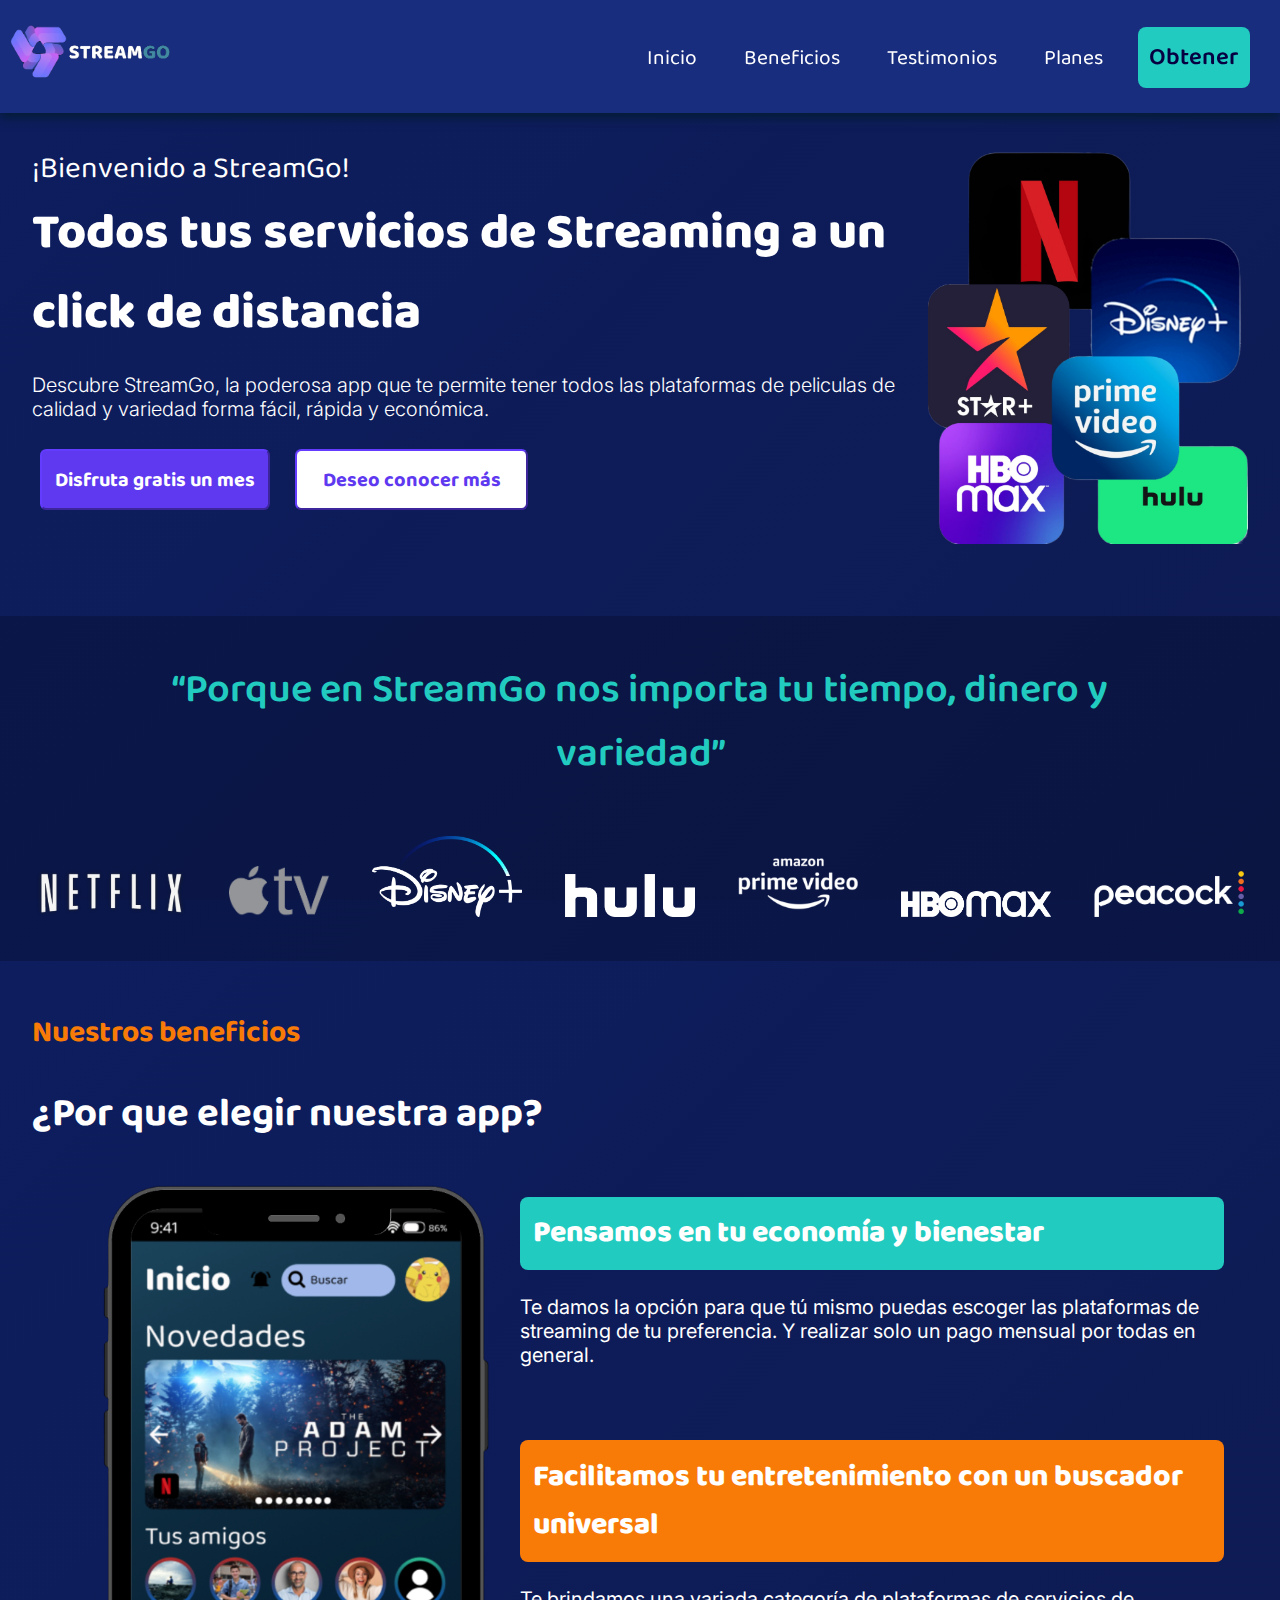
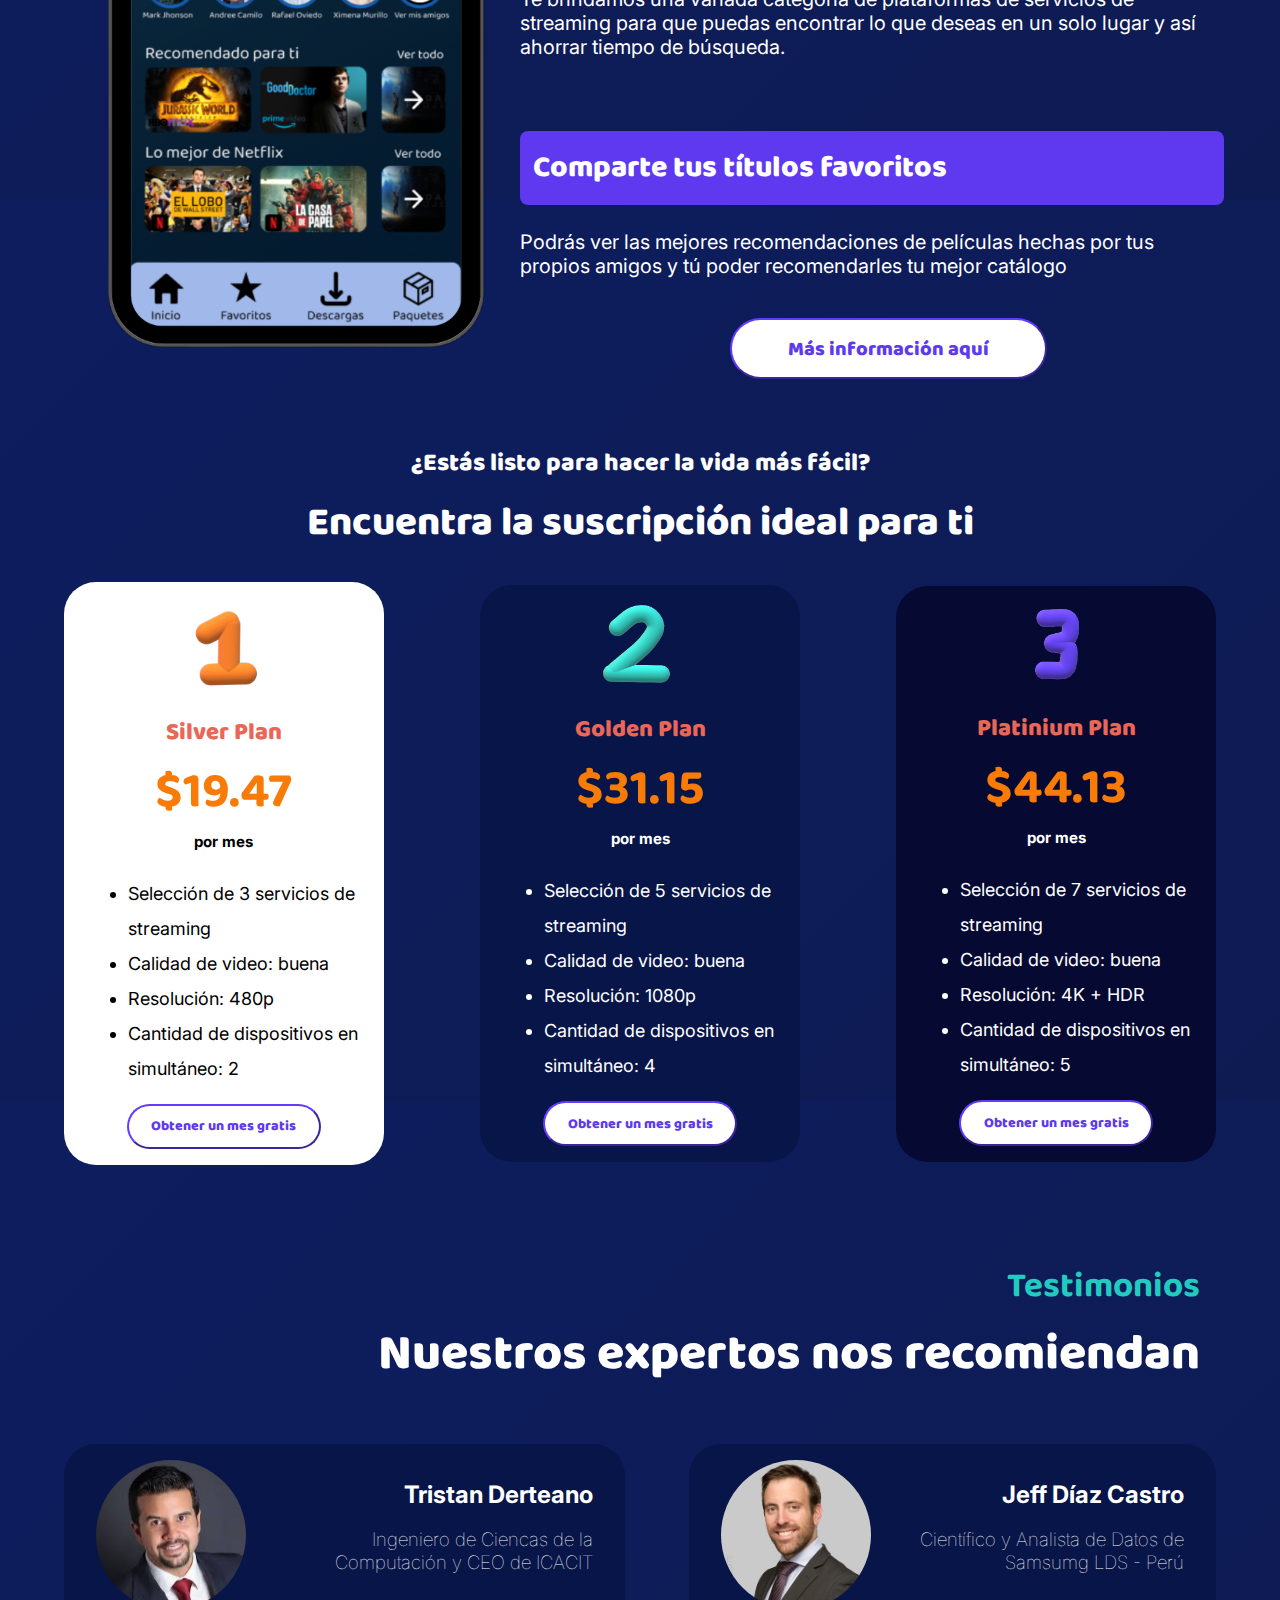
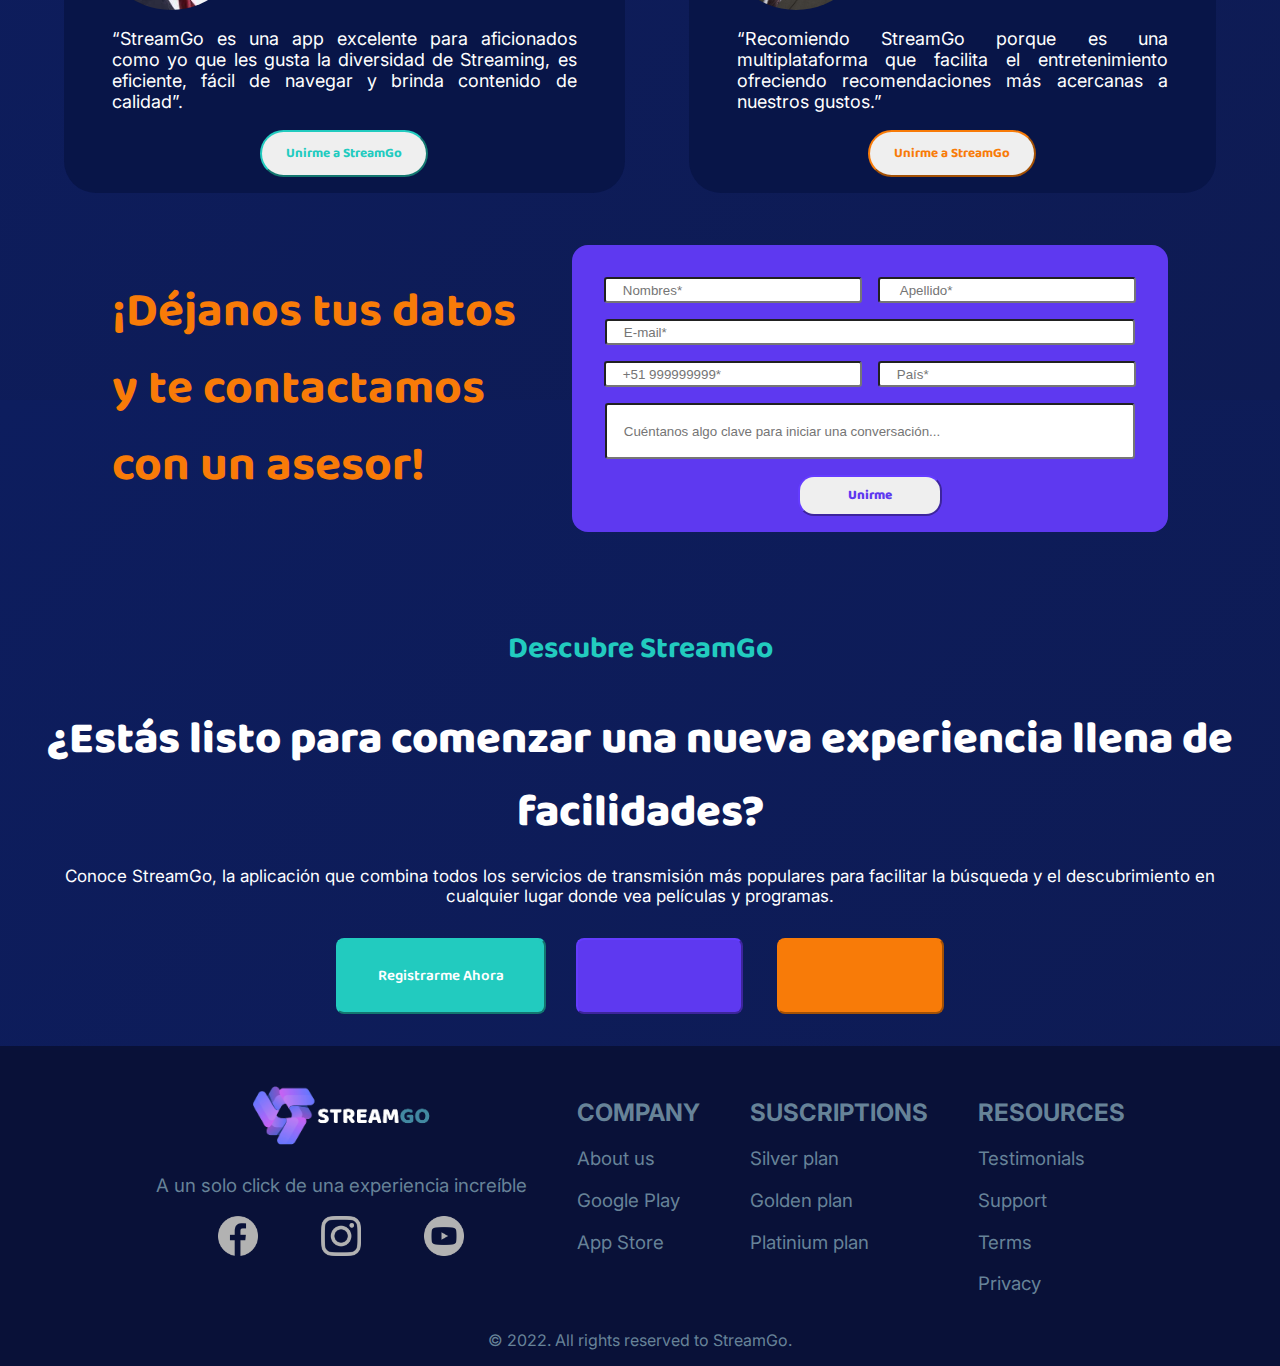
<file: index.html>
<!DOCTYPE html>
<html lang="es">

<head>
  <meta charset="UTF-8" />
  <meta name="viewport" content="width=device-width, initial-scale=1.0" />
  <title>StreamGo - All that you want in one place</title>
  <link rel="shortcut icon" href="./imgs/StreamGoLogo1.ico" type="image/x-icon" />
  <link rel="stylesheet" href="./css/style.css">
  <link rel="stylesheet" href="https://cdnjs.cloudflare.com/ajax/libs/font-awesome/6.2.0/css/all.min.css">
</head>

<body class="body">

  <header class="header">
    <nav class="nav">
      <input type="checkbox" id="check">
      <label for="check" class="checkbtn">
        <i class="fas fa-bars"></i>
      </label>
          <img src="./imgs/StreamGoLogo.png" alt="LogoStreamGo" width="180" height="70" class="nav__logo" />
        <ul class="Mainmenu">
              <li><h2><a href="#inicio" class="menu__link"> Inicio </a></h2></li>
              <li><h2><a href="#beneficios" class="menu__link">Beneficios</a></h2></li>
              <li><h2><a href="#testimonios" class="menu__link">Testimonios</a></h2></li>
              <li><h2><a href="#planes" class="menu__link">Planes</a></h2></li>
              <li><h2><a href="#obtener" class="menu__link__button">Obtener</a></h2></li>
        </ul>
    </nav>
  </header>

  <main>
    <section class="Inicio" id="inicio">
        <div class="Incio__text">
          <h2 class="Incio__text__subtitle">¡Bienvenido a StreamGo!</h2>
          <h1 class="Inicio__text__title"> Todos tus servicios de Streaming a un click de distancia</h1>
          <p class="Inicio__text__p"> Descubre StreamGo, la poderosa app que te permite tener todos las plataformas de peliculas de calidad y variedad forma fácil, rápida y económica.</p>
           <div class="Inicio__buttons">
            <button class="Inicio__button1"><a href="#planes" style="color:white">Disfruta gratis un mes</a></button>
            <button class="Inicio__button2"> <a href="#beneficios" style="color:#5E39F0 ;">Deseo conocer más</a></button>
          </div>
        </div>
        <div class="Inicio__img">
          <img src="./imgs/My project.png" alt="Imagen_streaming" width="320" height="400">
        </div>
    </section>

    <section class="Frase" id="frase">
      <div>
        <h3 class="Frase__text">“Porque en StreamGo nos importa tu tiempo, dinero y variedad”</h3>
      </div>
      <div class="Frase__imgs">
        <img src="./imgs/netflix_PNG33.png" alt="LogoImg1" width="150" class="Frase__imgs__alone">
        <img src="./imgs/Logo-Appletv.png" alt="LogoImg2" width="100" class="Frase__imgs__alone">
        <img src="./imgs/disney-plus-logo-1.png" alt="LogoImg3" width="150" class="Frase__imgs__alone">
        <img src="./imgs/Logo-Hulu.png" alt="LogoImg4"  width="130" class="Frase__imgs__alone">
        <img src="./imgs/amazon-prime-video-logo.png" alt="LogoImg5" width="120" class="Frase__imgs__alone">
        <img src="./imgs/logo-HBO_Max-White.png" alt="LogoImg6" width="150" class="Frase__imgs__alone">
        <img src="./imgs/kindpng_6202861.png" alt="LogoImg7" width="150" class="Frase__imgs__alone">
      </div>
    </section>

    <section class="Beneficios" id="beneficios">
      <div class="Beneficios__header">
        <h2 class="Beneficios__header__h2"> Nuestros beneficios</h2>
        <h1 class="Beneficios__header__h1">¿Por que elegir nuestra app?</h1>
      </div>
      <div class="Beneficios__body">
        <div class="Beneficios__body__img">
          <img src="./imgs/Complete-MobileDesign.png" alt="StreamGo_phone" width="400" height="">
        </div>
        <div class="Beneficios__body__text_button">
          <div class="Beneficios__body__mini_text">
            <div class="Beneficios__body__minititles">
              <h2 class="Beneficios__body__minititles1">01</h2>
              <h2 class="Beneficios__body__minititles2">02</h2>
              <h2 class="Beneficios__body__minititles3">03</h2>
            </div>
            <div class="Beneficios__body__center">
              <div class="Beneficios__body__text">
                <div class="Beneficios__body__text__div1">
                  <h2 class="Beneficios__body__text__h1">Pensamos en tu economía y  bienestar</h2>
                <p class="Beneficios__body__text__p1">Te damos la opción para que tú mismo puedas escoger las plataformas de streaming de tu preferencia.
                   Y realizar solo un pago mensual por todas en general.</p>
                </div>
                <div class="Beneficios__body__text__div2">
                  <h2 class="Beneficios__body__text__h2">Facilitamos tu  entretenimiento con un buscador universal</h2>
                <p class="Beneficios__body__text__p2">Te brindamos una variada categoría de plataformas de servicios de streaming para que puedas encontrar
                   lo que deseas en un solo lugar y así ahorrar tiempo de búsqueda.</p>
                </div>
                <div class="Beneficios__body__text__div3">
                  <h2 class="Beneficios__body__text__h3">Comparte tus títulos favoritos</h2>
                <p class="Beneficios__body__text__p3">Podrás ver las mejores recomendaciones de películas hechas por tus propios amigos y tú poder recomendarles
                   tu mejor catálogo</p>
                </div>
              </div>
            </div>
          </div>
          <div class="Beneficios__body__button">
            <button class="Beneficios__body__button1">Más información aquí</button>
          </div>
        </div>
      </div>
    </section>

    <section class="Planes" id="planes">
      <div class="Planes__header">
        <p class="Planes__header__p">¿Estás listo para hacer la vida más fácil?</p>
        <h1 class="Planes__header__h1">Encuentra la suscripción ideal para ti</h1>
      </div>
      <div class="Planes__boxes">
        <div class="Planes__boxes__silver">
          <div class="Planes__img">
            <img class="Planes__img1" src="./imgs/Imagen1.png" alt="Imagen1" width="100">
          </div>
          <h2 class="Plan__titlep">Silver Plan</h2>
          <h1 class="Plan__pricep"> $19.47 </h1>
          <h5 class="Plan__pormesp">por mes</h5>
          <ul class="Plan__listp">
            <li>Selección de 3 servicios de streaming</li>
            <li>Calidad de video: buena</li>
            <li>Resolución: 480p</li>
            <li>Cantidad de dispositivos en simultáneo: 2</li>
          </ul>
          <div class="Plan__buttton">
            <button class="Plan__button">Obtener un mes gratis</button>
          </div>
        </div>
        <div class="Planes__boxes__golden">
          <div class="Planes__img">
            <img class="Planes__img2" src="./imgs/Imagen2.png" alt="Imagen2" width="80">
          </div>
          <h2 class="Plan__title">Golden Plan</h2>
          <h1 class="Plan__price"> $31.15 </h1>
          <h5 class="Plan__pormes">por mes</h5>
          <ul class="Plan__list">
            <li>Selección de 5 servicios de streaming</li>
            <li>Calidad de video: buena</li>
            <li>Resolución: 1080p</li>
            <li>Cantidad de dispositivos en simultáneo: 4</li>
          </ul>
          <div class="Plan__buttton">
            <button class="Plan__button">Obtener un mes gratis</button>
          </div>
        </div>
        <div class="Planes__boxes__platinium">
          <div class="Planes__img">
            <img class="Planes__img3" src="./imgs/Imagen3.png" alt="Imagen3" width="60">
          </div>
          <h2 class="Plan__title">Platinium Plan</h2>
          <h1 class="Plan__price"> $44.13 </h1>
          <h5 class="Plan__pormes">por mes</h5>
          <ul class="Plan__list">
            <li>Selección de 7 servicios de streaming</li>
            <li>Calidad de video: buena</li>
            <li>Resolución: 4K + HDR</li>
            <li>Cantidad de dispositivos en simultáneo: 5</li>
          </ul>
          <div class="Plan__buttton">
            <button class="Plan__button">Obtener un mes gratis</button>
          </div>
        </div>
      </div>
    </section>

    <section class="Testimonios" id="testimonios">
      <div class="Testimonios__text">
        <h2 class="Testimonios__text__h2">Testimonios</h2>
        <h1 class="Testimonios__text__h1">Nuestros expertos nos recomiendan</h1>
      </div>
      <div class="Testimonio__body">
        <div class="Testimonio__flecha">
          <img src="./imgs/Flecha_izquierda.png" alt="img1" width="50", height="50">
        </div> 
        <div class="Testimonio__body__card1">
          <div class="Testimonio__body__card1__header">
            <img src="./imgs/FotoPerfil1.jpg" alt="FotoPerfil1" width="150" class="Testimonio__body__cardimg">
            <div class="Testimonio__body__card1__header_t">
              <h2>Tristan Derteano</h2>
              <h3>Ingeniero de Ciencas de la Computación y CEO de ICACIT</h3>
            </div>
          </div>
          <p class="Testimonio__body__card1__p">“StreamGo es una app excelente para aficionados como yo que les gusta la diversidad de Streaming,
             es eficiente, fácil de navegar y brinda contenido de calidad”.</p>
             <div class="Testimonios__buttons">
              <button class="Testimonio__body__card1__button">Unirme a StreamGo</button>
             </div>
        </div>
        <div class="Testimonio__body__card2">
          <div class="Testimonio__body__card2__header">
            <img src="./imgs/FotoPerfil2.jpg" alt="FotoPerfil2" width="150" class="Testimonio__body__cardimg">
            <div class="Testimonio__body__card2__header_t">
              <h2>Jeff Díaz Castro</h2>
              <h3>Científico y Analista de Datos de Samsumg LDS - Perú</h3>
            </div>
          </div>
          <p class="Testimonio__body__card2__p">“Recomiendo StreamGo porque es una multiplataforma que facilita el entretenimiento ofreciendo
             recomendaciones más acercanas a nuestros gustos.”</p>
             <div class="Testimonios__buttons">
              <button class="Testimonio__body__card2__button">Unirme a StreamGo</button>
             </div>
        </div>
        <div class="Testimonio__flecha">
          <img src="./imgs/Flecha_derecha.png" alt="img1" width="50", height="50">
        </div> 
      </div>
    </section>

    <section class="Contactanos" id="#contactanos">
      <div class="Contactanos__header">
        <h1>¡Déjanos tus datos y te contactamos con un asesor!</h1>
      </div>
      <div class="Contactanos__body">
        <form class="Contactanos__body__form">
          <div class="Contactanos__body__twoinput">
            <input type="name" placeholder="    Nombres*" class="Contactanos__body__twoinput__name" required> 
            <input type="text" placeholder="     Apellido*" class="Contactanos__body__twoinput__lastname" required>
          </div>
          <div class="Contactanos__body__oneinput">
            <input type="email" placeholder="    E-mail*" class="Contactanos__body__oneinput__email" required>
          </div>
          <div class="Contactanos__body__twoinput">
            <input type="number" placeholder="    +51 999999999*" class="Contactanos__body__twoinput__number" required> 
            <input type="text" placeholder="    País*" class="Contactanos__body__twoinput__country" required>
          </div>
          <div class="Contactanos__body__oneinput">
            <input type="text" placeholder="    Cuéntanos algo clave para iniciar una conversación..." class="Contactanos__body__oneinput__text">
          </div>
          <div class="Contactanos__body__submit">
            <input type="submit" value="Unirme" class="Contactanos__body__submitt">
          </div>
        </form>
      </div>
    </section>

    <section class="ObtenerApp" id="obtener">
      <div class="ObtenerApp__bg">
        <h2 class="ObtenerApp__h2">Descubre StreamGo</h2>
        <h1 class="ObtenerApp__h1" >¿Estás listo para comenzar una nueva experiencia llena de facilidades?</h1>
        <p class="ObtenerApp__p">Conoce StreamGo, la aplicación que combina todos los servicios de transmisión más populares
         para facilitar la búsqueda y el descubrimiento en cualquier lugar donde vea películas y programas.</p>
        <div class="ObtenerApp__buttonsa">
         <div class="ObtenerApp__buttons">
          <div class="ObtenerApp__buttonssss1">
            <button class="ObtenerApp__button1">Registrarme Ahora</button>
          </div>
           <div class="ObtenerApp__buttonssss2">
            <button class="ObtenerApp__button2"><a href="https://play.google.com/store/games?hl=es_PE&gl=US" target="_blank">Obtener App</a></button>
            <button class="ObtenerApp__button3"><a href="https://www.apple.com/la/app-store/" target="_blank">Obtener App</a></button>
           </div>
         </div>
        </div>
      </div>
    </section>
  </main>

  <footer class="Footer">
    <div class="Footer__center">
      <div class="Footer__containers">
        <div class="Footer__container1">
          <div class="Footer__container1__img">
            <img src="./imgs/StreamGoLogo.png" alt="LogoStreamGo" width="200  ">
          </div>
          <h3>A un solo click de una experiencia increíble</h3>
          <div class="Footer__container1__logos">
            <a href="https://www.facebook.com/" target="_blank"><img class="imglogo" src="./imgs/logo-facebook.png" alt="Logo_facebook" width="40"></a>
            <a href="https://www.instagram.com/" target="_blank"><img class="imglogo" src="./imgs/logo-instagram.png" alt="Logo_ig" width="40"></a>
            <a href="https://www.youtube.com/" target="_blank"><img class="imglogo" src="./imgs/logo-youtube.png" alt="Logo_yt" width="40"></a>
          </div>
        </div>
        <div class="Footer__container2">
          <h2>COMPANY</h2>
          <h3><a href="#beneficios">About us</a></h3>
          <h3><a href="https://play.google.com/store/games?hl=es_PE&gl=US" target="_blank">Google Play</a></h3>
          <h3><a href="https://www.apple.com/la/app-store/" target="_blank">App Store</a></h3>
        </div>
        <div class="Footer__container3">
          <h2>SUSCRIPTIONS</h2>
          <h3><a href="#planes">Silver plan</a></h3>
          <h3><a href="#planes">Golden plan</a></h3>
          <h3><a href="#planes">Platinium plan</a></h3>
        </div>
        <div class="Footer__container4">
          <h2>RESOURCES</h2>
          <h3><a href="#testimonios">Testimonials</a></h3>
          <h3>Support</h3>
          <h3>Terms</h3>
          <h3>Privacy</h3>
        </div>
      </div>
    </div>
    <div class="Footer__rights">
      <p>© 2022.  All rights reserved to StreamGo.</p>
    </div>
  </footer>
</body>
</html>
</file>
<file: css/style.css>
@import url('https://fonts.googleapis.com/css2?family=Baloo+2:wght@400;500;600;700;800&family=Inter:wght@100;200;300;400;500;600&display=swap');
html{
    box-sizing: border-box;
    height: 100%;
    margin: 0;
    padding: 0;
    scroll-behavior: smooth;  
}
section[id]{
    scroll-margin-top:140px;
}
body{
    margin: 0;
    background: linear-gradient(135deg, #0D1D5E, #0E1B53 );
    background-size: cover;
    height: 100vh;
}
nav{
    padding-top: 0.5rem;
}
main{
    box-sizing: border-box;    
}
.header{
    font-family:'Baloo 2', cursive;
    position: fixed;
    width: 100%;
    background-color: #192d7e;
    box-shadow:0 4px 10px #031C32;
    z-index: 11;
    
}
nav img{
    margin-top: 10px;
}
.Mainmenu{
    list-style: none;
    margin-top: 10px;
    padding-left: 25px;
}
nav ul{
    float: right;
    margin-right: 20px;
}
nav ul li{
    display: inline-block;
    margin: 0px 10px;
}
.checkbtn{
    font-size: 45px;
    color: white;
    float: right;
    line-height: 80px;
    margin-right: 30px;
    cursor: pointer;
    display: none;
}
#check{
    display: none;
}
.menu__link, .menu__link__button{
    padding: 7px 12px;
}
.menu__link{
    color:white;
   font-weight: 400;
   font-size: 21px;
   transition: 0.5s all ease;
   text-decoration: none;
}
.menu__link:hover{
    color:rgb(178, 122, 245);
   font-size: 22px;
   transition: 0.5s all ease;
   
}
.menu__link__button{
    color:rgb(6, 0, 66);
   font-weight: 600;
   font-size: 4 0px;
   text-decoration: none;
   transition: color 0.5s;
   background-color: #22CBBF;
   padding: 0.7rem;
   border-radius: 0.5rem;
   transition: 0.5s;
}

.menu__link__button:hover{
    color: white;
   font-weight: 600;
   font-size: 4
   0px;
   text-decoration: none;
   transition: color 0,50s;
   background-color: #2279cb;
   padding: 1rem;
   border-radius: 0.5rem;
   transition: 0.5s;
}
.Inicio{
    font-family:'Baloo 2', cursive;
    padding-top: 7.5rem;
    padding-left: 2rem;
    padding-right: 2rem;
    display: flex;
    justify-content: space-between;
    color: white;
    margin-bottom: 4rem;    
}
.Incio__text{
    padding-right: 2rem;
}

.Incio__text__subtitle{
        font-weight: 40;
        font-size: 30px;
        margin-bottom: 0px;
    
}
.Inicio__text__title{
    margin: 0;
    font-family: 'Baloo 2';
    font-weight: 800;
    font-size: 50px;
}
.Inicio__text__p{
    font-family: 'Inter', sans-serif;
    font-weight: 300;
    font-size: 20px;
}
.Inicio__img{
    padding-top: 1.5rem;
}
.Inicio__buttons{
    padding: 0.5rem;
    padding-left: 0rem;
}
.Inicio__buttons{
    padding: 0.5rem;
}
.Inicio__button1{
    padding: 0.8rem;
    border-radius: 0.4rem;
    background-color: #5E39F0;
    border-color: #5E39F0;
    font-family: 'Baloo 2';
    font-weight: 700;
    font-size: 20px;
    margin-right: 0.7rem;
    color: white;
    transition: 0.3s all ease;
}
.Inicio__button2{
    padding: 0.8rem;
    padding-left: 1.6rem;
    padding-right: 1.6rem;
    border-radius: 0.4rem;
    background-color: white;
    border-color: #5E39F0;
    color: #5E39F0;
    font-family: 'Baloo 2';
    font-weight: 700;
    font-size: 20px;
    margin-left: 0.7rem;
    transition: 0.3s all ease;
}
.Inicio__button1 a, .Inicio__button2 a{
    text-decoration: none;
}
.Inicio__button1:hover,.Inicio__button2:hover{
    transform:translateY(-5px);
    transition: 0.3s all ease;
}
.Frase{
    margin-top: 1.0rem;
    margin-bottom: 1.0rem;
    padding-top: 0.1rem;
    padding-bottom: 1rem;
    text-align: center;
    font-family: 'Baloo 2';
    font-weight: 800;
    color: #22CBBF;
    background-color: rgba(0, 0, 0, 0.2);
    
}
.Frase__text{   
    font-size: 40px;
    font-weight: 600;
    margin-left: 6rem;
    margin-right: 6rem;
}

.Frase__imgs{
    padding-bottom: 10px;
}
.Frase__imgs__alone{
    margin: 10px;
    margin-left: 20px;
    margin-right: 20px;
}
.Beneficios{
    margin-top: 3rem;
}
.Beneficios__header{
    font-family: 'Baloo 2', cursive;
   color: white;
   padding-left: 2rem;
}
.Beneficios__header__h2{
    font-weight: 700;
    font-size: 30px;
    color: #F87B08;
}
.Beneficios__header__h1{
    margin-top: 0rem;
    font-size: 40px;
    font-weight: 800 bold;
}
.Beneficios__body{
    display: flex;
}
.Beneficios__body__mini_text{
    display: flex;
}
.Beneficios__body__img{
    padding-left: 6rem;
    margin: 0rem;
}
.Beneficios__body__text{
    color: white;
    margin: 1.5rem;
    padding-right: 2rem;
    margin-top: 1.5rem;

}
.Beneficios__body__text__h2, .Beneficios__body__text__h3{
    font-family: 'Baloo 2', cursive;
    font-size: 30px;
    font-weight: 800;
    
}
.Beneficios__body__text__h1{
    font-family: 'Baloo 2', cursive;
    font-size: 30px;
    font-weight: 800;
    margin-top: 0rem;
    padding: 0.8rem;
    border-radius: 0.5rem;
    background-color:#22CBBF;
}
.Beneficios__body__text__h2{
    background-color:#F87B08;
    padding: 0.8rem;
    border-radius: 0.5rem;
}
.Beneficios__body__text__h3{
    background-color: #5E39F0;
    padding: 0.8rem;
    border-radius: 0.5rem;
}
.Beneficios__body__text__p1{
    font-family: 'Inter', sans-serif;
    font-size: 20px;
    padding-bottom: 3rem;

}
.Beneficios__body__text__p2{
    font-family: 'Inter', sans-serif;
    font-size: 20px;
    padding-bottom: 3rem;

}
.Beneficios__body__text__p3{
    font-family: 'Inter', sans-serif;
    font-size: 20px;
    
}
.Beneficios__body__minititles{
    margin-right: 0.5rem;
    margin-left: 6rem;
    display: none;
}
.Beneficios__body__minititles1{
    padding-top: 0.05rem;
    padding-bottom: 0.05rem;
    padding-left: 0.5rem;
    padding-right: 7rem;
    font-family: 'Baloo';
    color: white;
    background-color: #22CBBF;
    border-radius: 1rem;
    font-size: 35px;
    font-weight: 10;
    margin-bottom: 14rem;
}
.Beneficios__body__minititles2{
    padding-top: 0.05rem;
    padding-bottom: 0.05rem;
    padding-left: 0.5rem;
    padding-right: 7rem;
    font-family: 'Baloo';
    color: white;
    background-color: #5E39F0;
    border-radius: 1rem;
    font-size: 35px;
    font-weight: 10;
    margin-bottom: 13.5rem;
}
.Beneficios__body__minititles3{
    padding-top: 0.05rem;
    padding-bottom: 0.05rem;
    padding-left: 0.5rem;
    padding-right: 7rem;
    font-family: 'Baloo';
    color: white;
    background-color: #F87B08;
    border-radius: 1rem;
    font-size: 35px;
    font-weight: 10;
}
.Beneficios__body__button{
    display: flex;
    justify-content: center;
}
.Beneficios__body__button1{
    padding: 0.8rem;
    padding-left: 3.5rem;
    padding-right: 3.5rem;
    border-radius: 3rem;
    background-color: white;
    border-color: #5E39F0;
    color: #5E39F0;
    font-family: 'Baloo 2';
    font-weight: 800;
    font-size: 20px;
    margin-top: 1rem;
    transition: 0.3s all ease;
}
.Beneficios__body__button1:hover{
    color: white;
    background-color: #5E39F0;
    transform: translateY(-10px);
    transition: 0.3s all ease;
}
.Planes{
 margin-top: 4rem;
 margin-bottom: 2rem;

}
.Planes__header{
    font-family: 'Baloo 2', cursive;
    color: white;
    text-align: center;
}
.Planes__header__p{
   font-size: 25px;
   font-weight: 800;
   margin-bottom: 0px;
}
.Planes__header__h1{
    margin-top: 0.5rem;
    font-size: 40px;
    font-weight: 800;
}
.Planes__boxes{
    display: flex;
    margin: 1rem;
    align-items: center;
    justify-content: center;
}
.Planes__boxes__silver, .Planes__boxes__golden, .Planes__boxes__platinium{
    border-radius: 2rem;
}
.Planes__boxes__silver{
    background-color: white;
    margin-left: 3rem;
    margin-right: 3rem;
    padding: 1rem;
    padding-left: 1.5rem;
    padding-right: 1.5rem;
    transition: 0.5s;
}
.Planes__boxes__golden{
    background-color:#081548;
    margin-left: 3rem;
    margin-right: 3rem;
    padding: 1rem;
    padding-left: 1.5rem;
    padding-right: 1.5rem;
    transition: 0.5s;
}
.Planes__boxes__platinium{
    background-color: #060A32;
    margin-left: 3rem;
    margin-right: 3rem;
    padding: 1rem;
    padding-left: 1.5rem;
    padding-right: 1.5rem;
    transition: 0.5s;
}
.Plan__title{
    text-align: center;
    font-family: 'Baloo 2', cursive;
    font-weight: 800;
    color: #EA6656;
    margin-bottom: 0rem;

}
.Plan__price{
    margin-top: 0rem;
    text-align: center;
    font-family: 'Baloo 2', cursive;
    font-size: 50px;
    font-weight: 700;
    margin-bottom: 0rem;
    color: #F87B08;

}
.Plan__pormes{
    margin-top: 0rem;
    text-align: center;
    font-size: 15px;
    color: white;
    font-family: 'Inter', sans-serif;
}
.Plan__list{
    color: white;
    font-family: 'Inter', sans-serif;
    list-style-image: url(https://i.postimg.cc/5NGMxBDL/tinywow-5369443-7543398.png) ;
    font-size: 18px;
    line-height: 35px;
}
.Plan__titlep{
    text-align: center;
    font-family: 'Baloo 2', cursive;
    font-weight: 800;
    color: #EA6656;
    margin-bottom: 0rem;
}
.Plan__pricep{
    margin-top: 0rem;
    text-align: center;
    font-family: 'Baloo 2', cursive;
    font-size: 50px;
    font-weight: 700;
    margin-bottom: 0rem;
    color: #F87B08;
}
.Plan__pormesp{
    margin-top: 0rem;
    text-align: center;
    font-size: 15px;
    font-family: 'Inter', sans-serif;
}
.Plan__listp{
    list-style-image: url(https://i.postimg.cc/5NGMxBDL/tinywow-5369443-7543398.png) ;
    font-family: 'Inter', sans-serif;
    font-size: 18px;
    line-height: 35px;
}
.Planes__img{
    display: flex;
    justify-content: center;
}
.Plan__buttton{
    display: flex;
    justify-content: center;
}
.Plan__button{
    padding: 0.6rem;
    padding-left: 1.4rem;
    padding-right: 1.4rem;
    border-radius: 3rem;
    background-color: white;
    border-color: #5E39F0;
    color: #5E39F0;
    font-family: 'Baloo 2';
    font-weight: 800;
    font-size: 14px;
    transition: 0.4s all ease;
}
.Plan__button:hover{
    padding: 0.6rem;
    padding-left: 1.4rem;
    padding-right: 1.4rem;
    border-radius: 3rem;
    background-color: #5E39F0;
    border-color: #5E39F0;
    color: white;
    font-family: 'Baloo 2';
    font-weight: 800;
    font-size: 14px;
    transform: scaleX(-10px);
    transition: 0.4s all ease;
}
.Testimonios{
    padding: 2rem;
    transition: 0.5s;
}
.Testimonios__text{
    text-align: right;
    margin-right: 3rem;
}
.Testimonios__text__h2{
    color: #22CBBF;
    font-size: 35px;
    font-family: 'Baloo 2', sans-serif;
    margin-bottom: 0rem;
}
.Testimonios__text__h1{
    color: white;
    font-weight: 800;
    font-size: 50px;
    font-family: 'Baloo 2', cursive;
    margin-top: 0rem;
}
.Testimonio__body {
    display: flex;
}
.Testimonio__body__card1, .Testimonio__body__card2{
    padding: 1rem;
    padding-left: 2rem;
    padding-right: 2rem;
    margin: 1rem;
    margin-left: 2rem;
    margin-right: 2rem;
    border-radius: 2rem;
    background-color: #081548;
}
.Testimonio__body__card1__header, .Testimonio__body__card2__header{
    display: flex;
    justify-content: space-between;
}
.Testimonio__body__card1__header_t, h3{
    font-weight: 100;
}
.Testimonio__body__card2__header_t, .Testimonio__body__card1__header_t{
    font-family: 'Inter', sans-serif;
    color: white;
    margin-left: 1rem;
    text-align: right;
}
.Testimonio__body__card2__header_t,h3{
    font-weight: 100;
}
.Testimonio__body__cardimg{
    border-radius: 5rem;
}
.Testimonio__body__card1__p ,.Testimonio__body__card2__p{
    color: white;
    font-family: 'Inter', sans-serif;
    font-size: 18px;
    margin-left: 1rem;
    margin-right: 1rem;
    text-align: justify;
}
.Testimonios__buttons{
    display: flex;
    justify-content: center;
    align-items: center;
}
.Testimonio__body__card1__button, .Testimonio__body__card2__button{
    padding-top: 0.7rem;
    padding-bottom: 0.7rem;
    padding-left: 1.5rem;
    padding-right: 1.5rem;
    border-radius: 3rem;
    font-family: 'Baloo 2';
    font-weight: 700;
    transition: 0.3s;
}
.Testimonio__body__card1__button{
    color: #22CBBF;
    border-color: #22CBBF;
}
.Testimonio__body__card1__button:hover{
    color: white;
    background-color: #22CBBF;
    border-color: #22CBBF;
    transition: 0.3s;
}
.Testimonio__body__card2__button{
    color: #F87B08;
    border-color: #F87B08;
}
.Testimonio__body__card2__button:hover{
    color: white;
    background-color: #F87B08;
    border-color: #F87B08;
}
.Testimonio__flecha{

    display: none;
    justify-content: center;
    align-items: center;
}

.Contactanos{
    display: flex;
    justify-content: center;
    align-items: center;
    margin-bottom: 2rem;
}
.Contactanos__header{
    display: flex;
    justify-content: center;
    align-items: center;
    margin-left: 7rem;
    margin-right: 1rem;
    font-family: 'Baloo 2', cursive;
    font-weight: 600;
    font-size: 24px;
    color: #F87B08;
}
.Contactanos__body{
    padding: 1rem;
    padding-top: 2rem;
    padding-left: 2rem;
    padding-right: 2rem;
    margin-left: 1rem;
    margin-right: 7rem;
    background-color: #5E39F0;
    border-radius: 1rem;
}
.Contactanos__body__twoinput{
    display: flex;
}
.Contactanos__body__oneinput{
    display: flex;
    justify-content: center;
}
.Contactanos__body__twoinput__name, .Contactanos__body__twoinput__lastname, .Contactanos__body__twoinput__number, .Contactanos__body__twoinput__country{
    width: 250px;
    height: 20px;
    margin-bottom: 1rem;
    border-radius: 0.2rem;
}
.Contactanos__body__twoinput__name, .Contactanos__body__twoinput__number{
    margin-right: 0.5rem;
}
.Contactanos__body__twoinput__lastname, .Contactanos__body__twoinput__country{
    margin-left: 0.5rem;
}
.Contactanos__body__oneinput__email, .Contactanos__body__oneinput__text{
    width: 522px;
    height: 20px;
    margin-bottom: 1rem;
    border-radius: 0.2rem;
}
.Contactanos__body__oneinput__text{
    height: 50px;
}
.Contactanos__body__submit{
    display: flex;
    justify-content: center;
}
.Contactanos__body__submitt{
    padding: 0.5rem;
    padding-left: 3rem;
    padding-right: 3rem;
    border-radius: 1rem;
    border-color: #5E39F0;
    color: #5E39F0;
    font-family: 'Baloo 2';
    font-weight: 800;
    transition: 0.3s all ease;
}
.Contactanos__body__submitt:hover{
    color: white;
    background-color: #4b2fbe;
    border-color: #4b2fbe;
    transition: 0.3s all ease;
}
.Contactanos__body__twoinput__name::placeholder, .Contactanos__body__twoinput__lastname::placeholder, .Contactanos__body__oneinput__email::placeholder, .Contactanos__body__twoinput__number::placeholder, .Contactanos__body__twoinput__country::placeholder, .Contactanos__body__oneinput__text::placeholder{
    background-size: 12px, 12px;
    background-repeat: no-repeat;
    background-position: left center;
}
.Contactanos__body__twoinput__name::placeholder, .Contactanos__body__twoinput__lastname::placeholder{
    background-image: url(https://i.postimg.cc/nV5yLzKn/icon-profile.png);
}
.Contactanos__body__oneinput__email::placeholder{
    background-image: url(https://i.postimg.cc/nzS6BV6Y/icon-email.png);
}
.Contactanos__body__twoinput__number::placeholder{
    background-image: url(https://i.postimg.cc/90vKg8XD/icon-tef.png);
}
.Contactanos__body__twoinput__country::placeholder{
    background-size: 15px, 15px;
    background-image: url(https://i.postimg.cc/zvL4jZNm/icon-map.png);
}
.Contactanos__body__oneinput__text::placeholder{
    background-image: url(https://i.postimg.cc/sDhtGrK7/icon-smileface.png);
}
.ObtenerApp{
    position: relative;
    z-index: 1;
    margin-top: 1rem;
    margin-left: 0rem;
    margin-right: 0rem;
    padding-top:2rem;
    padding-bottom: 2rem;
    text-align: center;
    color: white;
}
.ObtenerApp::before{
  content: "";
  position: absolute;
  top: 0; 
  left: 0;
  width: 100%; 
  height: 100%;  
  opacity: .4; 
  z-index: -1;
  background: url(https://i.postimg.cc/vBDWsKbG/Fondo-Obten-App.jpg);
  background-position: center;
  background-size: 1150px;
}

.ObtenerApp__h2{
    font-family: 'Baloo 2', cursive;
    color:#22CBBF;
    font-size: 30px;
}
.ObtenerApp__h1{
    font-family: 'Baloo 2';
    font-weight: 800;
    font-size: 45px;
    margin-bottom: 0.1rem;
}
.ObtenerApp__p{
    font-family: 'Inter', sans-serif;
    font-size: 17px;
    margin-bottom: 2rem;
    margin-left: 40px;
    margin-right: 40px;
    
}
.ObtenerApp__buttonsa{
    display: flex;
    justify-content: center;
    opacity: 1.0;
}
.ObtenerApp__buttons{
    display: flex;
    justify-content: space-between;
}
.ObtenerApp__button1, .ObtenerApp__button2, .ObtenerApp__button3{
    padding-left: 2.5rem;
    padding-right: 2.5rem;
    padding-top: 1.5rem;
    padding-bottom: 1.5rem;
    border-radius: 0.5rem;
    font-family: 'Baloo 2';
    font-weight: 600;
    transition: 0.3s all ease;
    color: white;
    font-size: 15px;
    margin:0 15px;
}
.ObtenerApp__button1{
    background-color: #22CBBF; 
    border-color: #22CBBF;
}
.ObtenerApp__button1:hover{
    transform: translateY(-10px);
    background-color: #199b92; 
    border-color: #199b92;
    transition: 0.3s all ease;
}
.ObtenerApp__button2{
    background-color: #5E39F0;
    border-color: #5E39F0;
    background-image: url(https://i.postimg.cc/fLysXhFb/Logo-Google-Play.png);
    background-repeat: no-repeat;
    background-size: 160px;
    background-position: center;
}
.ObtenerApp__button3{
    background-color: #F87B08;
    border-color: #F87B08;
    background-image: url(https://i.postimg.cc/0j9BmGr0/Logo-App-Store.png);
    background-repeat: no-repeat;
    background-size: 160px;
    background-position: center;
}
.ObtenerApp__button3:hover{
    transform: translateY(-10px);
    background-color: #ca6505; 
    border-color: #ca6505;
    transition: 0.3s all ease;
}
.ObtenerApp__button2 a, .ObtenerApp__button3 a {
    text-decoration: none;
    color: rgba(0, 0, 0, 0);
}
.ObtenerApp__button2:hover{
    transform: translateY(-10px);
    background-color: #4b2fbe; 
    border-color: #4b2fbe;
    transition: 0.3s all ease;
}
.Footer{
    margin: 0rem;
    background-color: #091138;
    padding-top: 2rem;
    color: #678398;
    font-family: 'Inter', sans-serif;
    font-weight: 200;
    

}
.Footer__center{
    display: flex;
    justify-content: center;
}
.Footer__containers{
    display: flex;
    justify-content: space-between; 
}
.Footer__container1__img{
    display: flex;
    justify-content: center;
    align-items: center;
}
.Footer__container1 h3{
    text-align: center;
}
.Footer__container1, .Footer__container2, .Footer__container3, .Footer__container4{
    margin:0px 25px
}
.Footer__container2 a{
    text-decoration: none;
    color: #678398;
    font-weight: 400;
}
.Footer__container3 a{
    text-decoration: none;
    color: #678398;
    font-weight: 400;
    
}
.Footer__container4 a{
    text-decoration: none;
    color: #678398;
    font-weight: 400;
}
.Footer__container1 h3, .Footer__container4 h3, .Footer__container2 h3{
    font-weight: 400;
}
.Footer__rights{
    display: flex;
    justify-content: center;
    font-family: 'Inter', sans-serif;
    font-weight: 400;
}
.Footer__container1__logos{
    display: flex;
    justify-content: space-evenly;
    font-weight: 400;
}
.Footer__container1__logos a img{
    filter: invert(0.7);
    transition: 0.5s all ease;
}
.Footer__container1__logos a img:hover{
    filter: invert(1);
    transform: scale(1.1);
    transition: 0.4s all ease;
}

@media screen and (max-width:960px){
    .header{
        z-index: 11;
    }
    .menu__link, .menu__link__button{
        font-size: 19.8px;
    }
    .Inicio__button1, .Inicio__button2{
        padding: 0.6rem;
        font-size: 15px;
    }
    
    .Incio__text{
        padding-right: 1.5rem;
    }
    .Incio__text__subtitle{
            font-weight: 38;
            font-size: 20px;
        
    }
    .Inicio__text__title{
        margin: 0;
        font-weight: 600;
        font-size: 40px;
    }
    .Inicio__buttons{
        padding-left: 0px;
    }
    .Inicio__button1, .Inicio__button2{
        padding: 13px 27px;
    }
    .Beneficios__body__img{
        display: none;
    }
    
    .Plan__listp, .Plan__list{
        line-height: 25px;
    }
    .Planes__boxes__golden, .Planes__boxes__platinium, .Planes__boxes__silver{
       margin-left: 1rem;
       margin-right: 1rem;
    }
    .Plan__list, .Plan__listp{
        font-size: 15px;
    }
    .Contactanos{
        padding-left: 0rem;
    }
    .Contactanos__header{
        margin-left: 4rem;
        padding-left: 0rem;
        font-size: 20px;
    }

    .Contactanos__body{
        padding: 1rem;
        padding-bottom: 0.3rem;
        margin-right: 3rem;
    }
    .ObtenerApp__h1{
        font-size: 40px;
        margin: 0px 0.4rem;
    }

    .ObtenerApp__button1, .ObtenerApp__button2, .ObtenerApp__button3{
        padding: 1rem;
    
    }
    .ObtenerApp__button2{
        background-size: 120px;
    }
    .ObtenerApp__button3{
        background-size: 130px;
    }
    .Testimonios__text__h1{
        font-family: 'Baloo 2', cursive;
        font-size: 40px;
        font-weight: 800;
    }
    .Testimonio__body{
        display: block;
    }
    .Testimonio__flecha{
        display: none;
    }
}
@media screen and (max-width:860px) {
    .menu__link, .menu__link__button{
        font-size: 23px;
    }
    .checkbtn{
        display:block;
    }
    .header{
        position: none;
    }
    nav ul{
        position: fixed;
        width: 50%;
        height: 100vh;
        background: #031C32;
        top: 86px;
        right: -180%;
        text-align: center;
        transition: all 0.5s;
    }
    nav ul li{
        display: block;
        margin: 50px 0px;
        line-height: 30px;
    }
    #check:checked ~ ul{
        right: -20px ;
    }
    .Inicio__img{
        display: none;
    }
    .Inicio::before{
        content: "";
        position: absolute;
        top: 0; 
        left: 0;
        width: 100%; 
        height: 100%;  
        opacity: .3; 
        z-index: -1;
        background-image:url(https://i.postimg.cc/6qHc7RSj/My-project.png);
        background-position-x: right;
        background-position-y: 100px;
        background-size: 300px;
        background-repeat: no-repeat;
      }
    
    .header{
        z-index: 11;
    }
    .Incio__text{
        z-index: 10;
    }
    .Incio__text__subtitle{
        font-size: 20px;
    }
    .Frase__text{
        font-size: 34px;
    }
    .Contactanos__header{
        margin-left: 2rem;
        padding-left: 0rem;
        font-size: 20px;
    }
    .Beneficios__body__text__h1, .Beneficios__body__text__h2, .Beneficios__body__text__h3{
        font-family: 'Baloo 2', cursive;
        font-weight: 600;
    }
    .Planes__boxes{
        margin-left: 1rem;
    }
    .Planes__boxes__silver{
        margin: 0, 12px;
    }
    .Footer__container1, .Footer__container2, .Footer__container3, .Footer__container4{
        margin:0px 15px
    }
    .Contactanos{
        display:inline-block;
    }
    .Contactanos__header{
        padding: 0px;
        margin: 0px;
        margin-left: 10px;
        display: flex;
        justify-content: center;
        align-items: center;
    }
    .Contactanos__body{
        margin-right: 10px;
        padding-left: 0px;
        padding-right: 0px;
    }
    .Contactanos__body__twoinput{
        align-items: center;
        justify-content: center;
    }
    .Footer__container1{
        margin-left: 10px;
    }
    .Footer__container1 h3, .Footer__container4 h3, .Footer__container2 h3{
        font-size: 17px;
    }
    .Footer__container1__logos{
        margin-right: 10px;
    }
    .Footer__container2, a{
        font-size: 16px;
    }
    .Footer__container1, h{
        font-size: 16px;
    }
    .Footer__container2, h2{
        font-size: 18px;
    }
    
}
@media screen and (max-width:650px) {
    nav ul{
        position: fixed;
        width: 50%;
        height: 100vh;
        background: #031C32;
        top: 90px;
        right: -180%;
        text-align: center;
        transition: all 0.5s;
    }
    .Contactanos__header{
        margin: 0px 24px;
    }
    .Contactanos__body__twoinput{
        flex-direction: column;
        align-items: center;
    }
    
    .Contactanos__body__twoinput__name, .Contactanos__body__twoinput__number{
        margin: 0px;
        margin-bottom: 10px;
        margin-left: 10px;
        width: 400px;
    }
    .Contactanos__body__twoinput__lastname, .Contactanos__body__twoinput__country{
        margin: 0px;
        margin-bottom: 10px;
        margin-left: 10px;
        width: 400px;
    }
    .Contactanos__body__oneinput{
        flex-direction: column;
        align-items: center;
        margin-left: 10px;
    }
    .Contactanos__body__oneinput__email, .Contactanos__body__oneinput__text{
        width: 400px;
    }
    .Footer__container1{
        display: none;
    }
}
@media screen and (max-width:590px){
    .Planes__boxes{
        display: block;
    }
    .Planes__boxes__silver, .Planes__boxes__golden{
        margin-bottom: 30px;
    }
}
@media screen and (max-width:540px){
    .Inicio__buttons{
        flex-direction: column;
    }
    .Inicio__button1{
        margin-bottom: 10px;
        margin-right: 0px;
    }
    .Inicio__button2{
        margin-left: 0px;
        padding: 15px 45px;
    }
}
@media screen and (max-width:520px){
    .ObtenerApp__buttons{
       flex-direction: column;
    }
    .ObtenerApp__button1{
        margin-bottom: 20px;
        
    }
}
@media screen and (max-width:480px) {
    
    .Inicio{
        margin: 0rem;        
    }
    .Inicio__button1, .Inicio__button2{
        padding-left: 3rem;
        padding-right: 3rem;
        border-radius: 1rem;
    }

    .Inicio__button2{
        padding-left: 3.6rem;
        padding-right: 3.6rem;
    }
    .menu__link, .menu__link__button{
        font-size: 20px;
    }
    
    .Incio__text{
        margin-right: 0px;
        padding-right: 0px;
    }
    .Inicio__img{
        padding-right: 0rem;
        margin-right: 0rem;
    }
    .Frase__text{
        margin: 36px 50px;
    }
    .Beneficios{
        
        background: linear-gradient(90deg, #0D1D5E, #0E1B53 );
    }
    .Beneficios__header{
        padding: 0px;
    }
    .Beneficios__header__h2, .Beneficios__header__h1{
        text-align: center;
    }
    .Beneficios__body__img{
        display: none;
    }
    .Beneficios__body__minititles{
        display: none;
    }
    .Beneficios__body__center{
        display: flex;
        justify-content: center;
    }
    .Beneficios__body__text{
        display: flex;
        flex-direction: column;
        justify-content: space-between;
        margin-right: 2rem;
        padding-right: 0rem;
    }
    .Beneficios__body__text__div1, .Beneficios__body__text__div2, .Beneficios__body__text__div3{
        margin-left: 1rem;
        margin-right: 1rem;
        margin-bottom: 1rem;
        padding: 2rem;
        border-radius: 1rem;
        background-color: black;
    }
    .Beneficios__body__text__h1, .Beneficios__body__text__h2, .Beneficios__body__text__h3{
        background-color:none;
    padding: 0rem;
    border-radius: 0rem;
    padding-top: 0rem;
        margin-top: 0rem;
        font-size: 21px;
    }
    .Beneficios__body__text__p1, .Beneficios__body__text__p2, .Beneficios__body__text__p3{
        padding-bottom: 0.1rem;
        font-size: 19px;
    }
    .Beneficios__body__text__div1{
        background-color: #22CBBF;
        transition: 0.3s;
    }
    .Beneficios__body__text__div2{
        background-color: #F87B08;
    }
    .Beneficios__body__text__div3{
        padding-right: 2rem;
        padding-left: 2rem;
        background-color: #5E39F0;
    }
    .Beneficios__body__button1{
        padding-left: 3rem;
        padding-right: 3rem;
    }
    .Contactanos__body{
        margin-right: 3rem;
    }
    .Planes{
        
        background: linear-gradient(90deg, #0D1D5E, #0E1B53 );
    }
    .Planes__header__p{
        margin-left: 20px;
        margin-right: 20px;
    }
    .Planes__boxes{
        margin: 0.5rem;
        margin-left: 0rem;
        margin-right: 0rem;
    }
    .Plan__listp{
        line-height: 25px;
    }
    .Plan__list{
        line-height: 25px;
    }
    .Planes__header__h1{
        margin:0px 20px;
    }
    .Testimonios__text__h1, .Testimonios__text__h2{
        text-align: center;
    }
    .Testimonios__text{
       margin-right: 0px;
    }
    .Testimonio__body__card1, .Testimonio__body__card2{
        margin:1rem 0rem;
    }
    .Testimonio__body__card1__header_t, .Testimonio__body__card2__header_t {
        margin-left: 0px;
    }
    .Testimonio__body__card2__header img, .Testimonio__body__card1__header img{
        display: none;
    }
    .Testimonio__body__card2__header_t, .Testimonio__body__card1__header_t{
        text-align: center;
    }
    .Contactanos__header{
        text-align: center;
    }
    .Contactanos__body{
        margin: 10px 15px;
    }
    .Contactanos__body__oneinput{
        margin: 0px;
    }
    .Contactanos__body__twoinput__name, .Contactanos__body__twoinput__number,  .Contactanos__body__twoinput__lastname, .Contactanos__body__twoinput__country,  .Contactanos__body__oneinput__email, .Contactanos__body__oneinput__text{
     width: 320px;
     margin-left: 0px;   
    }
    .Footer__container2 h3, .Footer__container4 h3{
        font-size: 15px;
    }
    .Footer__containers h2{
        font-size: 15px;
    }
}

@media screen and (max-width:480px) {
    .Contactanos__body__twoinput__name, .Contactanos__body__twoinput__number,  .Contactanos__body__twoinput__lastname, .Contactanos__body__twoinput__country,  .Contactanos__body__oneinput__email, .Contactanos__body__oneinput__text{
        width: 280px;
        margin-left: 0px;   
       }
}
</file>
